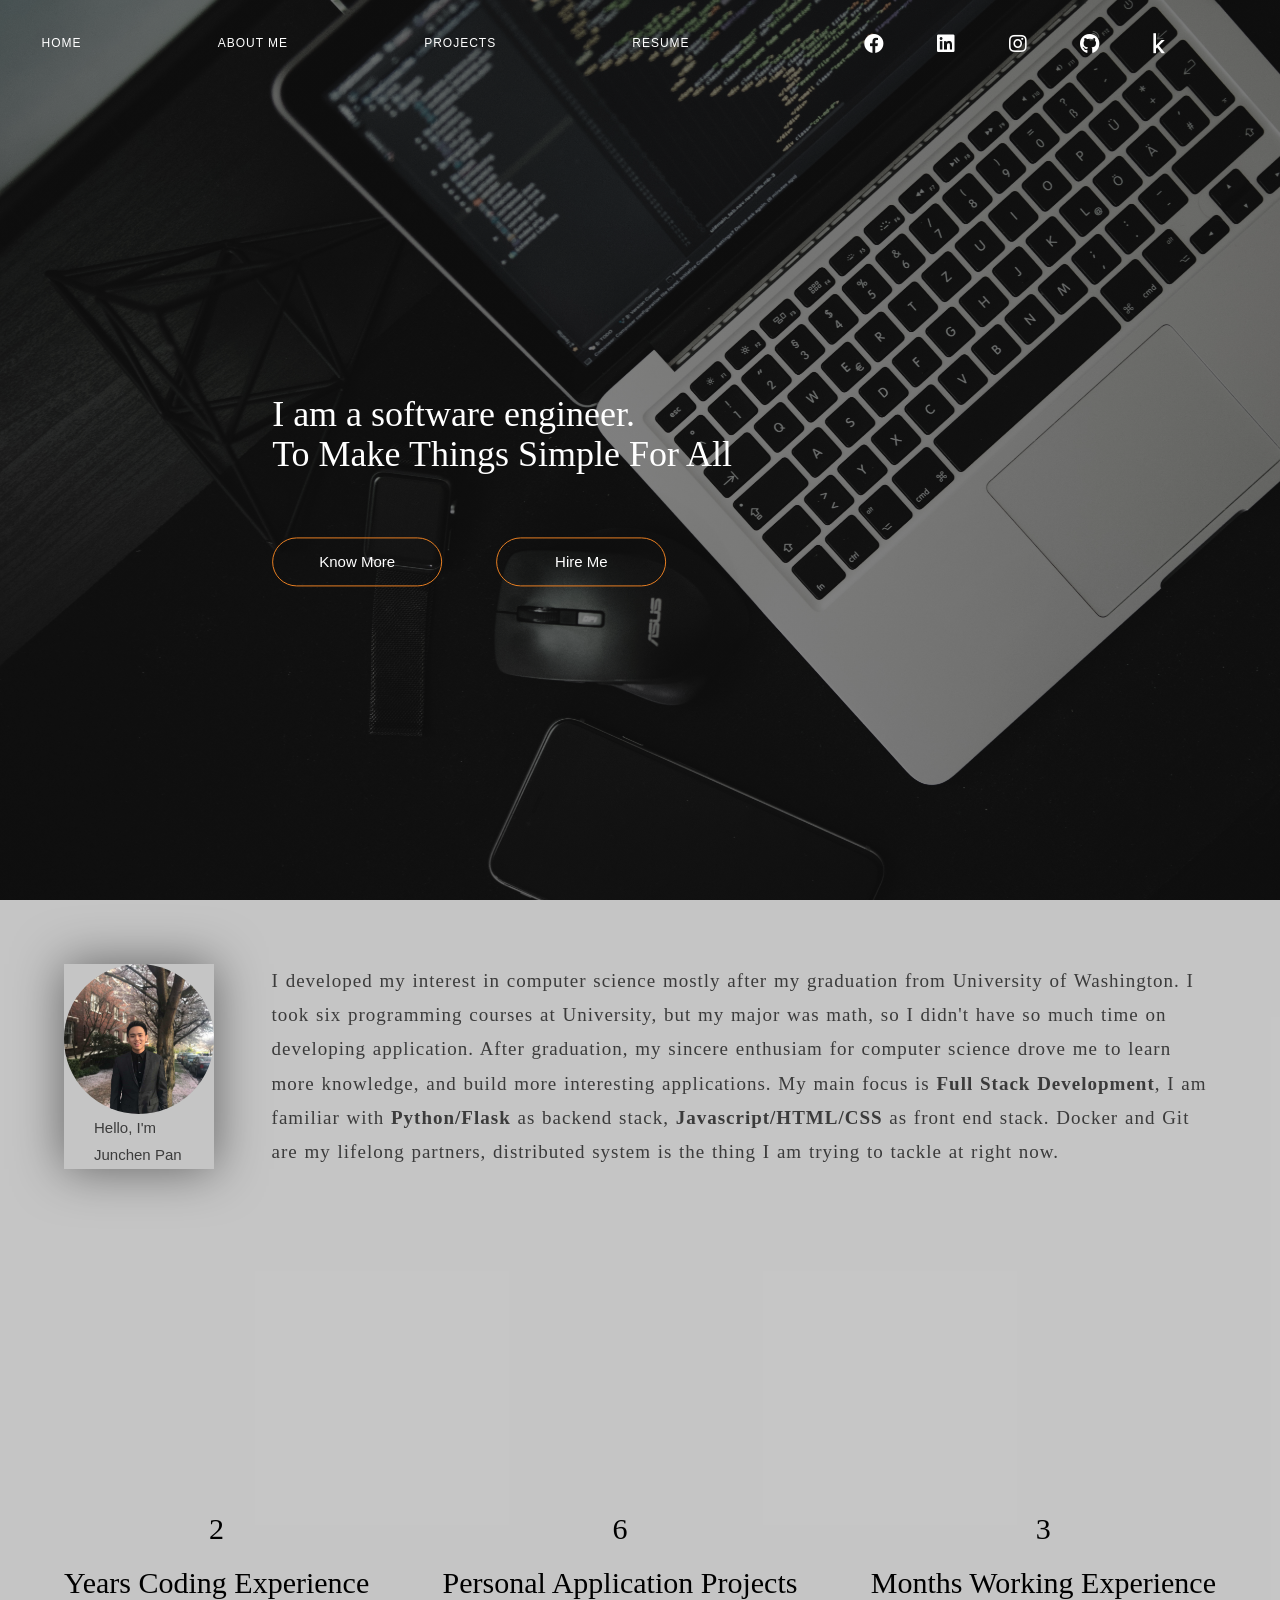
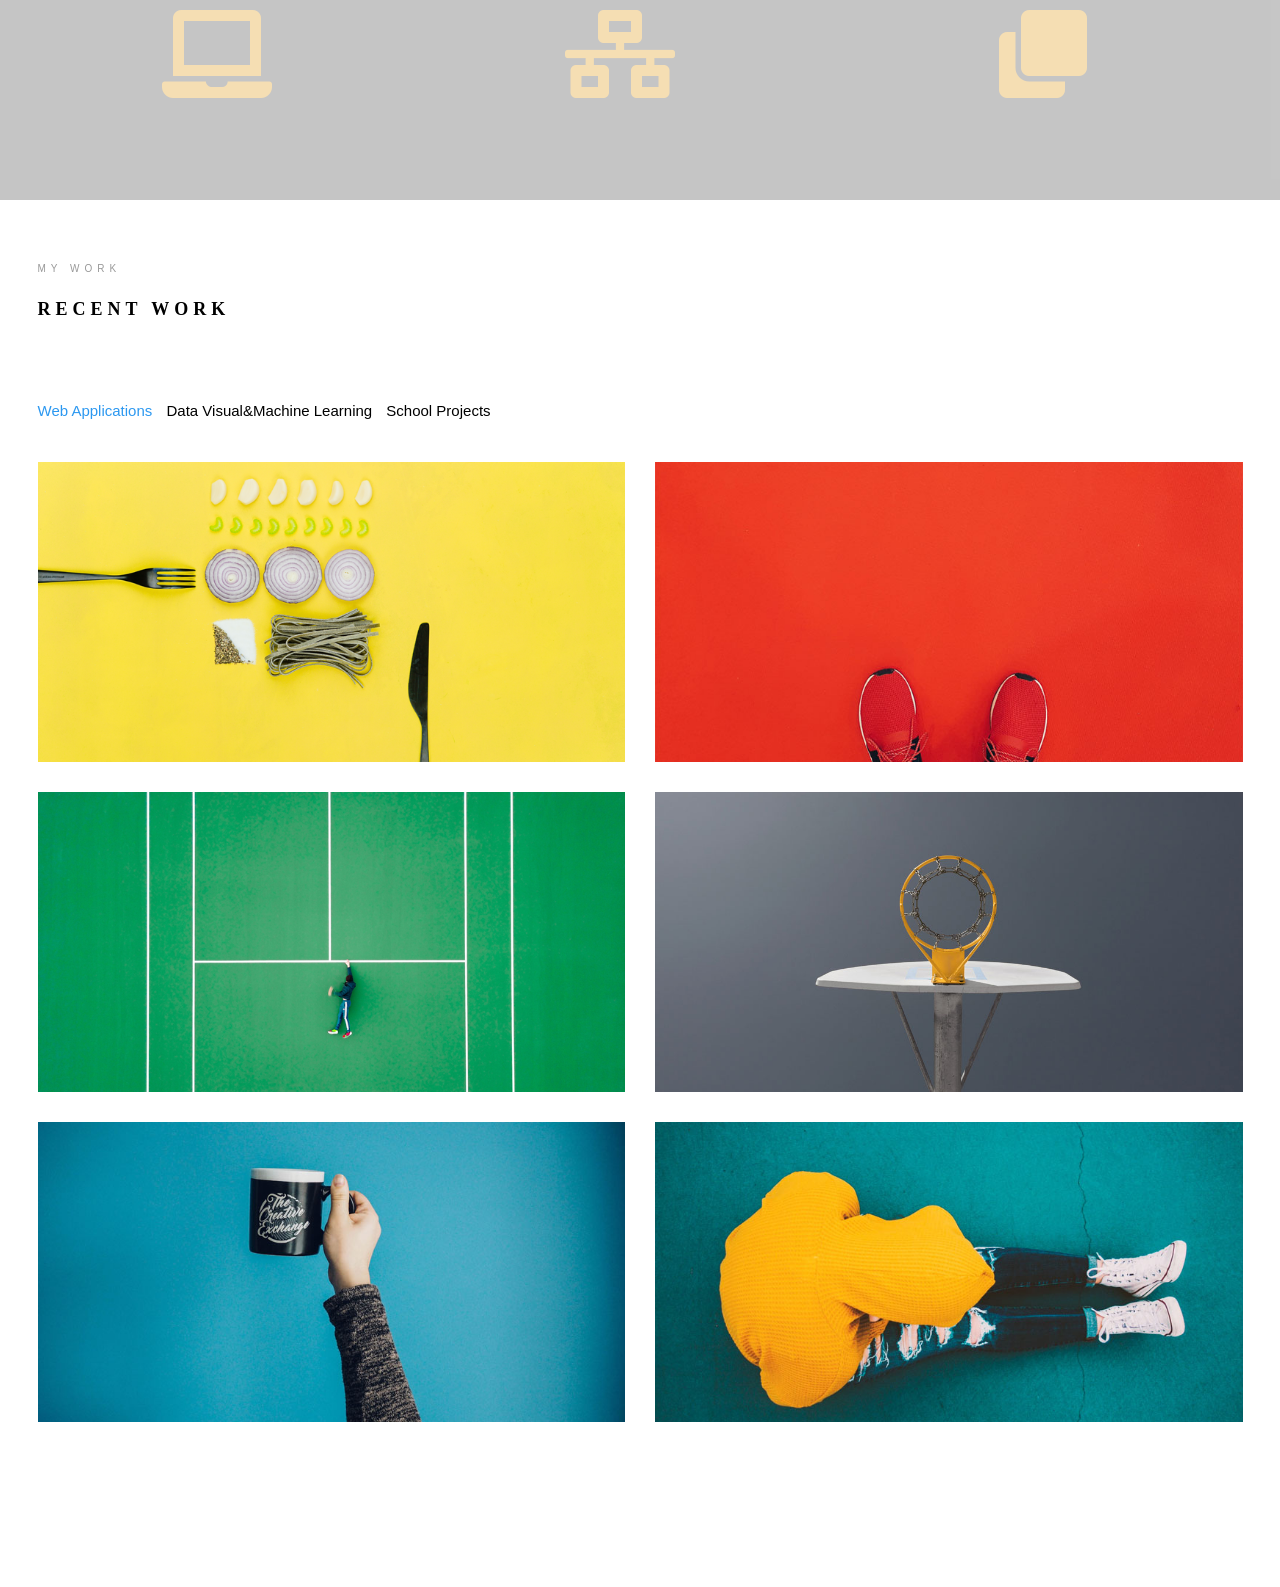
<file: index.html>
<!DOCTYPE html>
<html lang="en">
  <head>
    <meta charset="UTF-8" />
    <meta name="viewport" content="width=device-width, initial-scale=1.0" />
    <meta http-equiv="X-UA-Compatible" content="ie=edge" />
    <title>Junchen'S Porfolio</title>
    <link rel="stylesheet" href="./css/bootstrap.css" />
    <link rel="stylesheet" href="./css/style_vendor.css" />
    <link rel="stylesheet" href="./css/Grid.css" />
    <link rel="stylesheet" href="./css/style.css" />
  </head>
  <body>
    <header>
      <div class="navigation-bar">
        <div class="dropdown">
            <button onclick="myFunction()" class="dropbtn">Dropdown</button>
            <div id="myDropdown" class="dropdown-content">
                <a href="#">Home</a>
                <a href="#">About Me</a>
                <a href="#">Projects</a>
                <a href="#">Resume</a>
            </div>
        </div>
        <div class="page-btn">
          <a class="btn btn-home" href="#">Home</a>
          <a class="btn btn-me" href="#about-me">About Me</a>
          <a class="btn btn-project" href="#projects">Projects</a>
          <a class="btn btn-resume" href="./download/JunchenPan_ExtraHop_Resume.pdf" target="_blank">Resume</a>
        </div>
        <ul class="social">
          <li>
            <a href="#" class="card-icon-link">
              <i class="fab fa-facebook"></i>
            </a>
          </li>
          <li>
            <a href="https://www.linkedin.com/in/jcp18" class="card-icon-link" target="_blank">
              <i class="fab fa-linkedin"></i>
            </a>
          </li>
          <li>
            <a href="#" class="card-icon-link">
              <i class="fab fa-instagram"></i>
            </a>
          </li>
          <li>
            <a href="https://github.com/HuskyDanny" class="card-icon-link" target="_blank">
              <i class="fab fa-github"></i>
            </a>
          </li>
          <li>
            <a href="https://www.kaggle.com/junchp" class="card-icon-link" target="_blank">
              <i class="fab fa-kaggle"></i>
            </a>
          </li>
        </ul>
      </div>
      <div class="text-box">
        <h1>I am a software engineer. <br />To Make Things Simple For All</h1>
        <div class="more">
          <a class="hbtn know-more" href="#about-me">Know More</a>
          <a class="hbtn hire-me" href="#">Hire Me</a>
        </div>
      </div>
    </header>

    <section class="about-me" id="about-me">
      <div class="intro">
        <div class="intro-left">
          <img src="./css/images/Webp.net-compress-image.jpg" />
          <span> Hello, I'm </span>
          <span> Junchen Pan</span>
        </div>
        <p>
          I developed my interest in computer science mostly after my graduation
          from University of Washington. I took six programming courses at
          University, but my major was math, so I didn't have so much time on
          developing application. After graduation, my sincere enthusiam for
          computer science drove me to learn more knowledge, and build more
          interesting applications. My main focus is
          <strong>Full Stack Development</strong>, I am familiar with
          <strong>Python/Flask</strong> as backend stack,
          <strong>Javascript/HTML/CSS</strong> as front end stack. Docker and
          Git are my lifelong partners, distributed system is the thing I am
          trying to tackle at right now.
        </p>
      </div>
      <div class="tag">
        <div class="parts part1">
          <span>
            <span id="coding"> 0</span> <br />
            Years Coding Experience
        </span>
          <br />
          <i class="fa fa-laptop"></i>
        </div>
        <div class="parts part2">
          <span>
            <span id="analyst">0</span> <br />
            Personal Application Projects
          </span>
          <br />
          <i class="fa fa-network-wired"></i>
        </div>
        <div class="parts part3">
          <span>
            <span id="web">0</span> <br />
            Months Working Experience
          </span>
          <br />
          <i class="fa fa-clone"></i>
        </div>
      </div>
    </section>

    <section class="colorlib-work" data-section="work" id="projects">
      <div class="colorlib-narrow-content">
        <div class="row">
          <div
            class="col-md-6 col-md-offset-3 col-md-pull-3 animate-box"
            data-animate-effect="fadeInLeft"
          >
            <span class="heading-meta">My Work</span>
            <h2 class="colorlib-heading animate-box">Recent Work</h2>
          </div>
        </div>
        <div
          class="row row-bottom-padded-sm animate-box"
          data-animate-effect="fadeInLeft"
        >
          <div class="col-md-12">
            <p class="work-menu">
              <span><a href="#" class="active">Web Applications</a></span>
              <span><a href="#">Data Visual&Machine Learning</a></span>
              <span><a href="#">School Projects</a></span>
            </p>
          </div>
        </div>
        <div class="row">
          <div class="col-md-6 animate-box" data-animate-effect="fadeInLeft">
            <div
              class="project"
              style="background-image: url(./css/images/img-1.jpg);"
            >
              <div class="desc">
                <div class="con">
                  <h3><a href="work.html">Work 01</a></h3>
                  <span>Confusion Detector</span> 
                  <span>#Machine Learning #Web development #Full Stack</span>
                  <p class="icon">
                    <span
                      ><a href="#"><i class="icon-share3"></i></a
                    ></span>
                  </p>
                  <h3 class="work-btn1-header"><a class="work-btn1" href="https://github.com/HuskyDanny/Real-Time-Perplexity-Level-Monitoring">See More</a></h3>
                </div>
              </div>
            </div>
          </div>
          <div class="col-md-6 animate-box" data-animate-effect="fadeInRight">
            <div
              class="project"
              style="background-image: url(./css/images/img-2.jpg);"
            >
              <div class="desc">
                <div class="con">
                  <h3><a href="work.html">Work 02</a></h3>
                  <span>Animation</span>
                  <p class="icon">
                    <span
                      ><a href="#"><i class="icon-share3"></i></a
                    ></span>
                  </p>
                  <h3 class="work-btn1-header"><a class="work-btn1" href="https://github.com/HuskyDanny/Real-Time-Perplexity-Level-Monitoring">See More</a></h3>
                </div>
              </div>
            </div>
          </div>
          <div class="col-md-6 animate-box" data-animate-effect="fadeInTop">
            <div
              class="project"
              style="background-image: url(./css/images/img-3.jpg);"
            >
              <div class="desc">
                <div class="con">
                  <h3><a href="work.html">Work 03</a></h3>
                  <span>Illustration</span>
                  <p class="icon">
                    <span
                      ><a href="#"><i class="icon-share3"></i></a
                    ></span>
                  </p>
                  <h3 class="work-btn1-header"><a class="work-btn1" href="https://github.com/HuskyDanny/Real-Time-Perplexity-Level-Monitoring">See More</a></h3>
                </div>
              </div>
            </div>
          </div>
          <div class="col-md-6 animate-box" data-animate-effect="fadeInBottom">
            <div
              class="project"
              style="background-image: url(./css/images/img-4.jpg);"
            >
              <div class="desc">
                <div class="con">
                  <h3><a href="work.html">Work 04</a></h3>
                  <span>Application</span>
                  <p class="icon">
                    <span
                      ><a href="#"><i class="icon-share3"></i></a
                    ></span>
                  </p>
                  <h3 class="work-btn1-header"><a class="work-btn1" href="https://github.com/HuskyDanny/Real-Time-Perplexity-Level-Monitoring">See More</a></h3>
                </div>
              </div>
            </div>
          </div>
          <div class="col-md-6 animate-box" data-animate-effect="fadeInLeft">
            <div
              class="project"
              style="background-image: url(./css/images/img-5.jpg);"
            >
              <div class="desc">
                <div class="con">
                  <h3><a href="work.html">Work 05</a></h3>
                  <span>Graphic, Logo</span>
                  <p class="icon">
                    <span
                      ><a href="#"><i class="icon-share3"></i></a
                    ></span>
                  </p>
                  <h3 class="work-btn1-header"><a class="work-btn1" href="https://github.com/HuskyDanny/Real-Time-Perplexity-Level-Monitoring">See More</a></h3>
                </div>
              </div>
            </div>
          </div>
          <div class="col-md-6 animate-box" data-animate-effect="fadeInRight">
            <div
              class="project"
              style="background-image: url(./css/images/img-6.jpg);"
            >
              <div class="desc">
                <div class="con">
                  <h3><a href="work.html">Work 06</a></h3>
                  <span>Web Design</span>
                  <p class="icon">
                    <span
                      ><a href="#"><i class="icon-share3"></i></a
                    ></span>
                  </p>
                  <h3 class="work-btn1-header"><a class="work-btn1" href="https://github.com/HuskyDanny/Real-Time-Perplexity-Level-Monitoring">See More</a></h3>
                </div>
              </div>
            </div>
          </div>
        </div>
    </section>
    <script src="http://code.jquery.com/jquery-1.7.0.min.js"></script>
    <script src="./javascript//jquery.color.min.js"></script>
    <script src="./javascript/jquery.animateNumber.min.js"></script>
    <link
    rel="stylesheet"
    href="https://use.fontawesome.com/releases/v5.8.1/css/all.css"
    integrity="sha384-50oBUHEmvpQ+1lW4y57PTFmhCaXp0ML5d60M1M7uH2+nqUivzIebhndOJK28anvf"
    crossorigin="anonymous"
    />
    <link
        href="https://fonts.googleapis.com/css?family=Cormorant+Garamond|Josefin+Slab"
        rel="stylesheet"
    />
    <script src="./javascript/script.js"></script>
  </body>
</html>
</file>
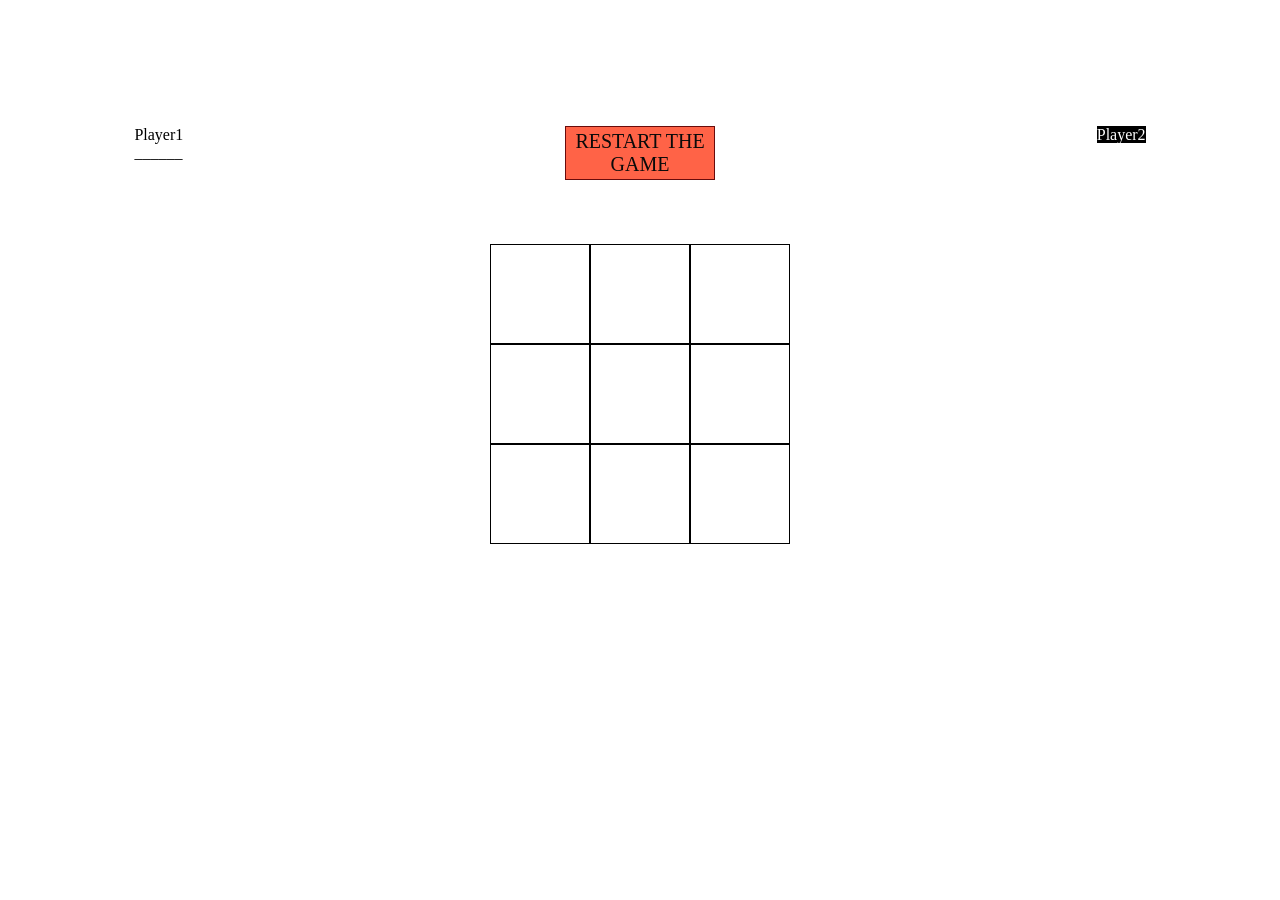
<file: tic-tac-toe/index.html>
<!DOCTYPE html>
<html lang="en">
<head>
    <meta charset="UTF-8">
    <meta name="viewport" content="width=device-width, initial-scale=1.0">
    <meta http-equiv="X-UA-Compatible" content="ie=edge">
    <link rel="stylesheet" href="./style.css">
    <title>Document</title>
</head>
<body>
    <section class="players">
        <div>
            <span class="play p0">Player1</span> 
            <br>
            <span class="active p0bar">______</span>
            <br>
            <span class="winner w0">Winner</span>
        </div>
            <button class="btn-restart">Restart the Game</button>
        <div>
            <span class="play p1">Player2</span> 
            <br>
            <span class="active p1bar">______</span>
            <br>
            <span class="winner w1">Winner</span>
        </div>
    </section>
    <section class="board">
        <div class="row1">
            <div class="box" id="grid-00">

            </div>
            <div class="box" id="grid-01">
                
            </div>
            <div class="box" id="grid-02">
                
            </div>
        </div>
        <div class="row2">
            <div class="box" id="grid-10">

            </div>
            <div class="box" id="grid-11">
                
            </div>
            <div class="box" id="grid-12">
                
            </div>
        </div>
        <div class="row3">
            <div class="box" id="grid-20">

            </div>
            <div class="box" id="grid-21">
                
            </div>
            <div class="box" id="grid-22">
                
            </div>
        </div>
    </section>
    <script src="./script.js"></script>
</body>
</html>
</file>
<file: css/style_vendor.css>
@font-face {
  /* font-family: 'icomoon';
  src: url("../fonts/icomoon/icomoon.eot?srf3rx");
  src: url("../fonts/icomoon/icomoon.eot?srf3rx#iefix") format("embedded-opentype"), url("../fonts/icomoon/icomoon.ttf?srf3rx") format("truetype"), url("../fonts/icomoon/icomoon.woff?srf3rx") format("woff"), url("../fonts/icomoon/icomoon.svg?srf3rx#icomoon") format("svg"); */
  font-weight: normal;
  font-style: normal;
}

/* =======================================================
*
* 	Template Style 
*	Edit this section
*
* ======================================================= */
body {
  font-family: "Quicksand", Arial, sans-serif;
  font-weight: 400;
  font-size: 15px;
  line-height: 1.8;
  color: rgba(0, 0, 0, 0.7);
}
@media screen and (max-width: 992px) {
  body {
    font-size: 16px;
  }
}

a {
  color: #2c98f0;
  -webkit-transition: 0.5s;
  -o-transition: 0.5s;
  transition: 0.5s;
}
a:hover,
a:active,
a:focus {
  color: #2c98f0;
  outline: none;
  text-decoration: none !important;
}

p {
  margin-bottom: 1.5em;
}

h1,
h2,
h3,
h4,
h5,
h6 {
  color: #000;
  font-family: "Playfair Display", Georgia, serif;
  font-weight: 400;
  margin: 0 0 30px 0;
}

figure {
  margin-bottom: 2.5em;
  float: left;
  width: 100%;
}
figure figcaption {
  font-size: 16px;
  width: 80%;
  margin: 20px auto 0px auto;
  color: #b3b3b3;
  font-style: italic;
  font-family: "Quicksand", Arial, sans-serif;
}
@media screen and (max-width: 480px) {
  figure figcaption {
    width: 100%;
  }
}

::-webkit-selection {
  color: #fff;
  background: #2c98f0;
}

::-moz-selection {
  color: #fff;
  background: #2c98f0;
}

::selection {
  color: #fff;
  background: #2c98f0;
}

#colorlib-page {
  width: 100%;
  overflow: hidden;
  position: relative;
}

#colorlib-aside {
  padding-top: 3em;
  padding-bottom: 40px;
  float: left;
  width: 300px;
  position: fixed;
  overflow-y: scroll;
  z-index: 1001;
  background: #f2f3f7;
  -webkit-transition: 0.5s;
  -o-transition: 0.5s;
  transition: 0.5s;
}
@media screen and (max-width: 768px) {
  #colorlib-aside {
    width: 300px;
    -moz-transform: translateX(-300px);
    -webkit-transform: translateX(-300px);
    -ms-transform: translateX(-300px);
    -o-transform: translateX(-300px);
    transform: translateX(-300px);
    padding-top: 4em;
  }
}
#colorlib-aside .author-img {
  width: 150px;
  height: 150px;
  margin: 0 auto;
  margin-bottom: 30px;
  -webkit-border-radius: 50%;
  -moz-border-radius: 50%;
  -ms-border-radius: 50%;
  border-radius: 50%;
}
#colorlib-aside .position {
  display: block;
  margin-bottom: 2em;
  font-size: 12px;
  text-transform: uppercase;
}
#colorlib-aside #colorlib-logo {
  text-align: right;
  font-weight: 700;
  font-size: 22px;
  margin-bottom: 0.5em;
  display: block;
  width: 100%;
}
#colorlib-aside #colorlib-logo a {
  display: block;
  text-align: center;
  color: #000;
  padding-right: 0.3em;
}
#colorlib-aside #colorlib-main-menu {
  display: block;
  width: 100%;
}
#colorlib-aside #colorlib-main-menu .collapse {
  display: block !important;
}
#colorlib-aside #colorlib-main-menu ul {
  text-align: center;
  margin: 0;
  padding: 0;
}
@media screen and (max-width: 768px) {
  #colorlib-aside #colorlib-main-menu ul {
    margin: 0 0 2em 0;
  }
}
#colorlib-aside #colorlib-main-menu ul li {
  margin: 0 0 10px 0;
  padding: 0;
  list-style: none;
  font-size: 12px;
  font-weight: 500;
  text-transform: uppercase;
  letter-spacing: 1px;
}
#colorlib-aside #colorlib-main-menu ul li a {
  color: rgba(0, 0, 0, 0.7);
  text-decoration: none;
  position: relative;
  padding: 10px 0;
  font-family: "Quicksand", Arial, sans-serif;
  -webkit-transition: 0.3s;
  -o-transition: 0.3s;
  transition: 0.3s;
}
#colorlib-aside #colorlib-main-menu ul li a:after {
  content: "";
  position: absolute;
  height: 1px;
  bottom: 7px;
  left: 0;
  right: 0;
  background-color: #2c98f0;
  visibility: hidden;
  -webkit-transform: scaleX(0);
  -moz-transform: scaleX(0);
  -ms-transform: scaleX(0);
  -o-transform: scaleX(0);
  transform: scaleX(0);
  -webkit-transition: all 0.3s cubic-bezier(0.175, 0.885, 0.32, 1.275);
  -moz-transition: all 0.3s cubic-bezier(0.175, 0.885, 0.32, 1.275);
  -ms-transition: all 0.3s cubic-bezier(0.175, 0.885, 0.32, 1.275);
  -o-transition: all 0.3s cubic-bezier(0.175, 0.885, 0.32, 1.275);
  transition: all 0.3s cubic-bezier(0.175, 0.885, 0.32, 1.275);
}
#colorlib-aside #colorlib-main-menu ul li a:hover {
  text-decoration: none;
  color: black;
}
#colorlib-aside #colorlib-main-menu ul li a:hover:after {
  visibility: visible;
  -webkit-transform: scaleX(1);
  -moz-transform: scaleX(1);
  -ms-transform: scaleX(1);
  -o-transform: scaleX(1);
  transform: scaleX(1);
}
#colorlib-aside #colorlib-main-menu ul li.active a {
  color: #2c98f0;
}
#colorlib-aside #colorlib-main-menu ul li.active a:after {
  visibility: visible;
  -webkit-transform: scaleX(1);
  -moz-transform: scaleX(1);
  -ms-transform: scaleX(1);
  -o-transform: scaleX(1);
  transform: scaleX(1);
}
#colorlib-aside .colorlib-footer {
  font-size: 15px;
  text-align: center;
  font-weight: 400;
  color: rgba(0, 0, 0, 0.5);
  padding: 0 20px;
  width: 100%;
}
@media screen and (max-width: 768px) {
  #colorlib-aside .colorlib-footer {
    position: relative;
    bottom: 0;
  }
}
#colorlib-aside .colorlib-footer span {
  display: block;
}
#colorlib-aside .colorlib-footer ul {
  padding: 0;
  margin: 0;
}
#colorlib-aside .colorlib-footer ul li {
  padding: 0;
  margin: 0;
  display: inline;
  list-style: none;
}
#colorlib-aside .colorlib-footer ul li a {
  color: rgba(255, 255, 255, 0.3);
  padding: 4px;
}
#colorlib-aside .colorlib-footer ul li a:hover,
#colorlib-aside .colorlib-footer ul li a:active,
#colorlib-aside .colorlib-footer ul li a:focus {
  text-decoration: none;
  outline: none;
  color: #2c98f0;
}

.container-wrap {
  max-width: 1170px;
  margin: 0 auto;
}

#colorlib-main {
  width: calc(100% - 300px);
  float: right;
  -webkit-transition: 0.5s;
  -o-transition: 0.5s;
  transition: 0.5s;
}
@media screen and (max-width: 768px) {
  #colorlib-main {
    width: 100%;
    padding: 0 1em;
  }
}

#colorlib-hero {
  min-height: 500px;
  background: #fff url(../images/loader.gif) no-repeat center center;
  width: 100%;
  float: left;
  margin-bottom: 10em;
  clear: both;
}
#colorlib-hero .flexslider {
  border: none;
  z-index: 1;
  margin-bottom: 0;
}
#colorlib-hero .flexslider .slides {
  position: relative;
  overflow: visible;
}
#colorlib-hero .flexslider .slides li {
  background-repeat: no-repeat;
  background-size: cover;
  background-position: bottom center;
  min-height: 400px;
  position: relative;
}
#colorlib-hero .flexslider .flex-control-nav {
  bottom: 20px;
  z-index: 1000;
  left: 20px;
  float: left;
  width: auto;
}
@media screen and (max-width: 768px) {
  #colorlib-hero .flexslider .flex-control-nav {
    right: 20px;
    top: 100px;
  }
}
#colorlib-hero .flexslider .flex-control-nav li {
  display: block;
  margin-bottom: 10px;
}
#colorlib-hero .flexslider .flex-control-nav li a {
  background: rgba(0, 0, 0, 0.5);
  -webkit-box-shadow: none;
  box-shadow: none;
  width: 12px;
  height: 12px;
  cursor: pointer;
}
#colorlib-hero .flexslider .flex-control-nav li a.flex-active {
  cursor: pointer;
  background: transparent;
  border: 2px solid #2c98f0;
}
#colorlib-hero .flexslider .flex-direction-nav {
  display: none;
}
#colorlib-hero .flexslider .slider-text {
  display: table;
  opacity: 0;
  min-height: 500px;
  z-index: 9;
}
#colorlib-hero .flexslider .slider-text > .slider-text-inner {
  display: table-cell;
  vertical-align: middle;
  min-height: 700px;
  padding: 2.5em;
  position: relative;
}
@media screen and (max-width: 768px) {
  #colorlib-hero .flexslider .slider-text > .slider-text-inner {
    text-align: center;
  }
}
#colorlib-hero .flexslider .slider-text > .slider-text-inner h1,
#colorlib-hero .flexslider .slider-text > .slider-text-inner h2 {
  margin: 0;
  padding: 0;
  color: black;
  font-family: "Playfair Display", Georgia, serif;
}
#colorlib-hero .flexslider .slider-text > .slider-text-inner h1 {
  margin-bottom: 20px;
  font-size: 60px;
  line-height: 1.3;
  font-weight: 700;
}
@media screen and (max-width: 768px) {
  #colorlib-hero .flexslider .slider-text > .slider-text-inner h1 {
    font-size: 28px;
  }
}
#colorlib-hero .flexslider .slider-text > .slider-text-inner h2 {
  font-size: 18px;
  line-height: 1.5;
  margin-bottom: 30px;
  font-weight: 300;
  font-family: "Quicksand", Arial, sans-serif;
}
#colorlib-hero .flexslider .slider-text > .slider-text-inner h2 a {
  color: rgba(44, 152, 240, 0.8);
  border-bottom: 1px solid rgba(44, 152, 240, 0.7);
}
#colorlib-hero .flexslider .slider-text > .slider-text-inner .heading-section {
  font-size: 50px;
}
@media screen and (max-width: 768px) {
  #colorlib-hero
    .flexslider
    .slider-text
    > .slider-text-inner
    .heading-section {
    font-size: 30px;
  }
}
#colorlib-hero .flexslider .slider-text > .slider-text-inner s .colorlib-lead {
  font-size: 20px;
  color: #fff;
}
#colorlib-hero .flexslider .slider-text > .slider-text-inner p {
  margin-bottom: 0;
}
#colorlib-hero .flexslider .slider-text > .slider-text-inner .btn {
  font-size: 12px;
  text-transform: uppercase;
  letter-spacing: 2px;
  color: #000;
  padding: 10px 15px !important;
  border: none;
  font-weight: 400;
}
#colorlib-hero .flexslider .slider-text > .slider-text-inner .btn.btn-learn {
  color: #000;
  border: 1px solid #000;
  background: transparent !important;
}
#colorlib-hero
  .flexslider
  .slider-text
  > .slider-text-inner
  .btn.btn-learn:hover {
  background: transparent !important;
  border: 1px solid #000 !important;
}
@media screen and (max-width: 768px) {
  #colorlib-hero .flexslider .slider-text > .slider-text-inner .btn {
    width: 100%;
  }
}

body.offcanvas {
  overflow-x: hidden;
}
body.offcanvas #colorlib-aside {
  -moz-transform: translateX(0);
  -webkit-transform: translateX(0);
  -ms-transform: translateX(0);
  -o-transform: translateX(0);
  transform: translateX(0);
  width: 300px;
  background: #f2f3f7;
  z-index: 999;
  position: fixed;
}
body.offcanvas #colorlib-main,
body.offcanvas .colorlib-nav-toggle {
  top: 0;
  -moz-transform: translateX(300px);
  -webkit-transform: translateX(300px);
  -ms-transform: translateX(300px);
  -o-transform: translateX(300px);
  transform: translateX(300px);
}

.colorlib-narrow-content {
  padding: 0 2.5em;
}
@media screen and (max-width: 768px) {
  .colorlib-narrow-content {
    padding: 0;
  }
}

.no-gutters {
  margin: 0;
  padding: 0;
}

.colorlib-experience,
.colorlib-skills,
.colorlib-education,
.colorlib-blog,
.colorlib-work,
.colorlib-about,
.colorlib-services,
.colorlib-contact {
  padding-top: 4em;
  padding-bottom: 9em;
  clear: both;
  width: 100%;
  display: block;
}
@media screen and (max-width: 768px) {
  .colorlib-experience,
  .colorlib-skills,
  .colorlib-education,
  .colorlib-blog,
  .colorlib-work,
  .colorlib-about,
  .colorlib-services,
  .colorlib-contact {
    padding-top: 5em;
    padding-bottom: 8em;
  }
}

.author-img {
  background-size: cover;
  background-position: center center;
  background-repeat: no-repeat;
  position: relative;
}

.colorlib-heading {
  font-size: 18px;
  margin-bottom: 4em;
  font-weight: 700;
  text-transform: uppercase;
  letter-spacing: 5px;
  line-height: 1.8;
  position: relative;
}
.colorlib-heading span {
  display: block;
}
@media screen and (max-width: 768px) {
  .colorlib-heading {
    margin-bottom: 3em;
  }
}

.heading-meta {
  margin-bottom: 15px;
  display: block;
  font-size: 10px;
  text-transform: uppercase;
  color: #999999;
  font-weight: 500;
  letter-spacing: 5px;
}

.about-img {
  width: 100%;
  height: 600px;
  margin-bottom: 30px;
}

.about-desc h3 {
  font-size: 18px;
  text-transform: uppercase;
  letter-spacing: 5px;
  font-weight: 500;
}

.hire {
  padding: 2em;
  background: #f9bf3f;
}
.hire h2 {
  line-height: 1.5;
}
.hire .btn-hire {
  color: #000;
  text-transform: uppercase;
  letter-spacing: 1px;
  border: 1px solid #000;
  padding: 2px 10px;
}

.fancy-collapse-panel .panel-default > .panel-heading {
  padding: 0;
}

.panel-heading a {
  padding: 20px 25px;
  display: block;
  width: 100%;
  font-weight: 500;
  font-size: 14px;
  letter-spacing: 1px;
  text-transform: uppercase;
  font-family: "Quicksand", Arial, sans-serif;
  background-color: #2c98f0;
  color: #fff;
  position: relative;
  -webkit-box-shadow: none !important;
  -moz-box-shadow: none !important;
  -ms-box-shadow: none !important;
  -o-box-shadow: none !important;
  box-shadow: none !important;
}

.panel {
  -webkit-box-shadow: none !important;
  -moz-box-shadow: none !important;
  -ms-box-shadow: none !important;
  -o-box-shadow: none !important;
  box-shadow: none !important;
  border: none;
}

.panel-heading a:after {
  font-family: "icomoon";
  content: "\e115";
  position: absolute;
  right: 20px;
  font-size: 14px;
  font-weight: 400;
  top: 50%;
  line-height: 1;
  margin-top: -7px;
}

.panel-heading a.collapsed:after {
  content: "\e114";
}

.panel-heading a.collapsed {
  background: #f2f3f7;
  border: 1px solid #e6e6e6 !important;
  color: #333333;
}

.panel-body {
  padding: 1.5em;
  margin-top: 5px;
  border: 1px solid #e6e6e6 !important;
}

.timeline-centered {
  position: relative;
  margin-bottom: 30px;
}

.timeline-centered:before,
.timeline-centered:after {
  content: " ";
  display: table;
}

.timeline-centered:after {
  clear: both;
}

.timeline-centered:before,
.timeline-centered:after {
  content: " ";
  display: table;
}

.timeline-centered:after {
  clear: both;
}

.timeline-centered:before {
  content: "";
  position: absolute;
  display: block;
  width: 4px;
  background: #f2f3f7;
  top: 20px;
  bottom: 20px;
  margin-left: 29px;
}

.timeline-centered .timeline-entry {
  position: relative;
  margin-top: 5px;
  margin-left: 30px;
  margin-bottom: 10px;
  clear: both;
}

.timeline-centered .timeline-entry .timeline-entry-inner {
  position: relative;
  margin-left: -20px;
}

.timeline-centered .timeline-entry .timeline-entry-inner .timeline-icon {
  display: block;
  width: 40px;
  height: 40px;
  background: #2c98f0;
  -webkit-border-radius: 50%;
  -moz-border-radius: 50%;
  -ms-border-radius: 50%;
  border-radius: 50%;
  text-align: center;
  -moz-box-shadow: 0 0 0 5px #f2f3f7;
  -webkit-box-shadow: 0 0 0 5px #f2f3f7;
  box-shadow: 0 0 0 5px #f2f3f7;
  line-height: 40px;
  float: left;
}
.timeline-centered .timeline-entry .timeline-entry-inner .timeline-icon i {
  color: #fff;
}
.timeline-centered
  .timeline-entry
  .timeline-entry-inner
  .timeline-icon.color-2 {
  background: #ec5453;
}
.timeline-centered
  .timeline-entry
  .timeline-entry-inner
  .timeline-icon.color-3 {
  background: #f9bf3f;
}
.timeline-centered
  .timeline-entry
  .timeline-entry-inner
  .timeline-icon.color-4 {
  background: #a84cb8;
}
.timeline-centered
  .timeline-entry
  .timeline-entry-inner
  .timeline-icon.color-5 {
  background: #2fa499;
}
.timeline-centered
  .timeline-entry
  .timeline-entry-inner
  .timeline-icon.color-none {
  background: #fff;
  width: 20px;
  height: 20px;
  margin-left: 10px;
}

.timeline-centered .timeline-entry .timeline-entry-inner .timeline-label {
  position: relative;
  background: #f2f3f7;
  padding: 1.5em;
  margin-left: 60px;
  -webkit-background-clip: padding-box;
  -moz-background-clip: padding;
  background-clip: padding-box;
}

.timeline-centered .timeline-entry .timeline-entry-inner .timeline-label:after {
  content: "";
  display: block;
  position: absolute;
  width: 0;
  height: 0;
  border-style: solid;
  border-width: 9px 9px 9px 0;
  border-color: transparent #f2f3f7 transparent transparent;
  left: 0;
  top: 10px;
  margin-left: -9px;
}

.timeline-centered .timeline-entry .timeline-entry-inner .timeline-label p + p {
  margin-top: 15px;
}

.timeline-centered .timeline-entry .timeline-entry-inner .timeline-label h2 {
  font-size: 20px;
  font-family: "Quicksand", Arial, sans-serif;
  font-weight: 500;
}

.timeline-centered .timeline-entry .timeline-entry-inner .timeline-label h2 a {
  color: #000;
}

.timeline-centered
  .timeline-entry
  .timeline-entry-inner
  .timeline-label
  h2
  span {
  -webkit-opacity: 0.4;
  -moz-opacity: 0.4;
  opacity: 0.4;
  -ms-filter: alpha(opacity=40);
  filter: alpha(opacity=40);
  font-size: 16px;
}

.services {
  margin-bottom: 30px;
  padding: 1.5em;
  -webkit-box-shadow: 0px 0px 56px -8px rgba(0, 0, 0, 0.17);
  -moz-box-shadow: 0px 0px 56px -8px rgba(0, 0, 0, 0.17);
  -ms-box-shadow: 0px 0px 56px -8px rgba(0, 0, 0, 0.17);
  -o-box-shadow: 0px 0px 56px -8px rgba(0, 0, 0, 0.17);
  box-shadow: 0px 0px 56px -8px rgba(0, 0, 0, 0.17);
  border-bottom: 2px solid #2c98f0;
}
.services .icon2 {
  display: block;
  margin-bottom: 20px;
}
.services .icon2 i {
  font-size: 30px;
  color: #2c98f0;
}
.services h3 {
  font-family: "Quicksand", Arial, sans-serif;
  font-size: 16px;
  font-weight: 500;
}
.services.color-2 {
  border-bottom: 2px solid #ec5453;
}
.services.color-2 .icon2 i {
  color: #ec5453;
}
.services.color-3 {
  border-bottom: 2px solid #f9bf3f;
}
.services.color-3 .icon2 i {
  color: #f9bf3f;
}
.services.color-4 {
  border-bottom: 2px solid #a84cb8;
}
.services.color-4 .icon2 i {
  color: #a84cb8;
}
.services.color-5 {
  border-bottom: 2px solid #2fa499;
}
.services.color-6 {
  border-bottom: 2px solid #4054b2;
}

.services {
  margin-bottom: 80px;
  position: relative;
  z-index: 0;
}
@media screen and (max-width: 768px) {
  .services {
    margin-bottom: 4em;
  }
}
.services .icon {
  position: absolute;
  top: -20px;
  left: 0;
  right: 0;
  width: 100px;
  height: 50px;
  display: table;
  margin: 0 auto;
  background: #2c98f0;
}
.services .icon:before,
.services .icon:after {
  position: absolute;
  left: 0;
  right: 0;
  content: "";
}
.services .icon:before {
  top: -30px;
  width: 0;
  height: 0;
  border-style: solid;
  border-width: 0 50px 30px 50px;
  border-color: transparent transparent #2c98f0 transparent;
}
.services .icon:after {
  bottom: -30px;
  width: 0;
  height: 0;
  border-style: solid;
  border-width: 30px 50px 0 50px;
  border-color: #2c98f0 transparent transparent transparent;
}
.services .icon i {
  font-size: 30px;
  color: #fff;
  z-index: 1;
  display: table-cell;
  vertical-align: middle;
}
.services .desc {
  margin-top: 60px;
}
.services .desc h3 {
  font-size: 16px;
  font-weight: 700;
  text-transform: uppercase;
}
.services.color-2 .icon {
  background: #ec5453;
}
.services.color-2 .icon:before {
  border-color: transparent transparent #ec5453 transparent;
}
.services.color-2 .icon:after {
  border-color: #ec5453 transparent transparent transparent;
}
.services.color-3 .icon {
  background: #f9bf3f;
}
.services.color-3 .icon:before {
  border-color: transparent transparent #f9bf3f transparent;
}
.services.color-3 .icon:after {
  border-color: #f9bf3f transparent transparent transparent;
}
.services.color-4 .icon {
  background: #a84cb8;
}
.services.color-4 .icon:before {
  border-color: transparent transparent #a84cb8 transparent;
}
.services.color-4 .icon:after {
  border-color: #a84cb8 transparent transparent transparent;
}
.services.color-5 .icon {
  background: #2fa499;
}
.services.color-5 .icon:before {
  border-color: transparent transparent #2fa499 transparent;
}
.services.color-5 .icon:after {
  border-color: #2fa499 transparent transparent transparent;
}
.services.color-6 .icon {
  background: #4054b2;
}
.services.color-6 .icon:before {
  border-color: transparent transparent #4054b2 transparent;
}
.services.color-6 .icon:after {
  border-color: #4054b2 transparent transparent transparent;
}

.progress-wrap h3 {
  font-size: 16px;
  font-family: "Quicksand", Arial, sans-serif;
  margin-bottom: 10px;
}

.progress {
  height: 6px;
  -webkit-box-shadow: none;
  box-shadow: none;
  background: #f2f3f7;
  overflow: visible;
}

.progress-bar {
  background: #2c98f0;
  -webkit-box-shadow: none;
  box-shadow: none;
  font-size: 12px;
  line-height: 1.2;
  color: #000;
  font-weight: 600;
  text-align: right;
  position: relative;
  overflow: visible;
  -webkit-border-radius: 8px;
  -moz-border-radius: 8px;
  -ms-border-radius: 8px;
  border-radius: 8px;
}
.progress-bar:after {
  position: absolute;
  top: -2px;
  right: 0;
  width: 10px;
  height: 10px;
  content: "";
  background: #2c98f0;
  -webkit-border-radius: 50%;
  -moz-border-radius: 50%;
  -ms-border-radius: 50%;
  border-radius: 50%;
}
.progress-bar span {
  position: absolute;
  top: -22px;
  right: 0;
}
.progress-bar.color-1 {
  background: #2c98f0;
}
.progress-bar.color-1:after {
  background: #2c98f0;
}
.progress-bar.color-1 span {
  color: #2c98f0;
}
.progress-bar.color-2 {
  background: #ec5453;
}
.progress-bar.color-2:after {
  background: #ec5453;
}
.progress-bar.color-2 span {
  color: #ec5453;
}
.progress-bar.color-3 {
  background: #f9bf3f;
}
.progress-bar.color-3:after {
  background: #f9bf3f;
}
.progress-bar.color-3 span {
  color: #f9bf3f;
}
.progress-bar.color-4 {
  background: #a84cb8;
}
.progress-bar.color-4:after {
  background: #a84cb8;
}
.progress-bar.color-4 span {
  color: #a84cb8;
}
.progress-bar.color-5 {
  background: #2fa499;
}
.progress-bar.color-5:after {
  background: #2fa499;
}
.progress-bar.color-5 span {
  color: #2fa499;
}
.progress-bar.color-6 {
  background: #4054b2;
}
.progress-bar.color-6:after {
  background: #4054b2;
}
.progress-bar.color-6 span {
  color: #4054b2;
}

.colorlib-feature {
  text-align: left;
  width: 100%;
  float: left;
  margin-bottom: 40px;
  position: relative;
}
.colorlib-feature .colorlib-icon {
  position: absolute;
  top: 0;
  left: 0;
  width: 100px;
  height: 100px;
  display: table;
  text-align: center;
  background: #f2f3f7;
  -webkit-border-radius: 2px;
  -moz-border-radius: 2px;
  -ms-border-radius: 2px;
  border-radius: 2px;
}
.colorlib-feature .colorlib-icon i {
  display: table-cell;
  vertical-align: middle;
  color: #2c98f0;
  font-size: 60px;
  height: 100px;
}
@media screen and (max-width: 1200px) {
  .colorlib-feature .colorlib-icon i {
    font-size: 40px;
  }
}
.colorlib-feature .colorlib-text {
  padding-left: 120px;
  width: 100%;
}
.colorlib-feature .colorlib-text h2,
.colorlib-feature .colorlib-text h3 {
  margin: 0;
  padding: 0;
}
.colorlib-feature .colorlib-text h3 {
  font-weight: 500;
  margin-bottom: 20px;
  color: rgba(0, 0, 0, 0.7);
  font-size: 14px;
  letter-spacing: 3px;
  text-transform: uppercase;
}
.colorlib-feature.colorlib-feature-sm .colorlib-text {
  margin-top: 30px;
}
.colorlib-feature.colorlib-feature-sm .colorlib-icon i {
  color: #2c98f0;
  font-size: 40px;
}
@media screen and (max-width: 1200px) {
  .colorlib-feature.colorlib-feature-sm .colorlib-icon i {
    font-size: 28px;
  }
}

.blog-entry {
  width: 100%;
  float: left;
  background: #fff;
  margin-bottom: 3em;
}
@media screen and (max-width: 768px) {
  .blog-entry {
    margin-bottom: 3em;
  }
}
.blog-entry .blog-img {
  width: 100%;
  float: left;
  overflow: hidden;
  position: relative;
  z-index: 1;
  margin-bottom: 25px;
}
.blog-entry .blog-img img {
  position: relative;
  max-width: 100%;
  -webkit-transform: scale(1);
  -moz-transform: scale(1);
  -ms-transform: scale(1);
  -o-transform: scale(1);
  transform: scale(1);
  -webkit-transition: 0.3s;
  -o-transition: 0.3s;
  transition: 0.3s;
}
.blog-entry .desc h3 {
  font-size: 16px;
  margin-bottom: 25px;
  line-height: auto;
  font-weight: 500;
  text-transform: uppercase;
  letter-spacing: 1px;
  font-family: "Quicksand", Arial, sans-serif;
}
.blog-entry .desc h3 a {
  color: #000;
  text-decoration: none;
}
.blog-entry .desc span {
  display: block;
  margin-bottom: 20px;
  font-size: 12px;
  color: rgba(0, 0, 0, 0.4) !important;
  text-transform: uppercase;
  letter-spacing: 1px;
  font-weight: 400;
}
.blog-entry .desc span small i {
  color: #999999;
}
.blog-entry .desc .lead {
  font-size: 12px;
  text-transform: uppercase;
  letter-spacing: 2px;
  color: #000;
}
.blog-entry:hover .blog-img img {
  -webkit-transform: scale(1.1);
  -moz-transform: scale(1.1);
  -ms-transform: scale(1.1);
  -o-transform: scale(1.1);
  transform: scale(1.1);
}

.work-menu span {
  margin-left: 10px;
}
.work-menu span:first-child {
  margin-left: 0;
}
.work-menu span a {
  color: #000;
}
.work-menu span a.active {
  color: #2c98f0;
}

.project {
  background-size: cover;
  background-position: center center;
  background-repeat: no-repeat;
  position: relative;
  height: 300px;
  width: 100%;
  display: block;
  margin-bottom: 30px;
}
.project .desc {
  position: absolute;
  top: 0;
  bottom: 0;
  left: 0;
  right: 0;
  background: #2c98f0;
  opacity: 0;
  -webkit-transition: 0.3s;
  -o-transition: 0.3s;
  transition: 0.3s;
}
.project .desc .con {
  padding: 20px;
  display: block;
  position: relative;
  height: 300px;
}
.project .desc .con .icon {
  position: absolute;
  bottom: 20px;
  left: 20px;
  right: 20px;
}
.project .desc .con .icon span {
  display: inline;
  padding-right: 5px;
}
.project .desc .con .icon span a {
  color: #333333;
  padding: 5px;
  background: rgba(255, 255, 255, 0.5);
  -webkit-border-radius: 4px;
  -moz-border-radius: 4px;
  -ms-border-radius: 4px;
  border-radius: 4px;
}
.project .desc .con .icon i {
  font-size: 16px;
  color: #333333;
}
.project .desc h3 {
  font-family: "Quicksand", Arial, sans-serif;
  font-size: 16px;
  font-weight: 500;
  text-transform: uppercase;
  letter-spacing: 1px;
  -webkit-transition: -webkit-transform 0.3s, opacity 0.3s;
  -webkit-transition: opacity 0.3s, -webkit-transform 0.3s;
  transition: opacity 0.3s, -webkit-transform 0.3s;
  -o-transition: transform 0.3s, opacity 0.3s;
  transition: transform 0.3s, opacity 0.3s;
  transition: transform 0.3s, opacity 0.3s, -webkit-transform 0.3s;
  -webkit-transform: translate3d(0, -15px, 0);
  transform: translate3d(0, -15px, 0);
  margin-bottom: 15px;
}
.project .desc h3 a {
  color: #fff;
}
.project .desc span {
  display: block;
  color: rgba(255, 255, 255, 0.7);
  font-size: 13px;
  -webkit-transition: -webkit-transform 0.3s, opacity 0.3s;
  -webkit-transition: opacity 0.3s, -webkit-transform 0.3s;
  transition: opacity 0.3s, -webkit-transform 0.3s;
  -o-transition: transform 0.3s, opacity 0.3s;
  transition: transform 0.3s, opacity 0.3s;
  transition: transform 0.3s, opacity 0.3s, -webkit-transform 0.3s;
  -webkit-transform: translate3d(0, 15px, 0);
  transform: translate3d(0, 15px, 0);
}
.project .desc span a {
  color: #000;
}
@media screen and (max-width: 768px) {
  .project .desc {
    opacity: 1;
    background: rgba(0, 0, 0, 0.4);
  }
  .project .desc h3 {
    font-style: 28px;
    -webkit-transform: translate3d(0, 0, 0);
    transform: translate3d(0, 0, 0);
    color: #000;
  }
  .project .desc span {
    -webkit-transform: translate3d(0, 0, 0);
    transform: translate3d(0, 0, 0);
  }
}
.project:hover .desc {
  opacity: 1;
}
.project:hover .desc h3 {
  -webkit-transform: translate3d(0, 0, 0);
  transform: translate3d(0, 0, 0);
}
.project:hover .desc span {
  -webkit-transform: translate3d(0, 0, 0);
  transform: translate3d(0, 0, 0);
}

.btn-load-more {
  width: 100%;
}

#colorlib-counter {
  position: relative;
  clear: both;
  margin-bottom: 5em;
}

.colorlib-counters {
  padding: 3em 0;
  background-size: cover;
  background-attachment: fixed;
  background-position: center center;
}
.colorlib-counters .overlay {
  z-index: 0;
  position: absolute;
  bottom: 0;
  top: 0;
  left: 0;
  right: 0;
  background: rgba(0, 0, 0, 0.4);
}
.colorlib-counters .icon {
  width: 100px;
  height: 100px;
  display: table;
  margin: 0 auto;
  margin-bottom: 20px;
}
.colorlib-counters .icon i {
  display: table-cell;
  vertical-align: middle;
  width: 100px;
  height: 100px;
  font-size: 50px;
  color: #2c98f0;
  background: #fff;
  -webkit-border-radius: 50%;
  -moz-border-radius: 50%;
  -ms-border-radius: 50%;
  border-radius: 50%;
}
.colorlib-counters .counter-wrap {
  border: 1px solid red !important;
}
.colorlib-counters .colorlib-counter {
  font-size: 40px;
  display: block;
  color: white;
  font-family: "Quicksand", Arial, sans-serif;
  width: 100%;
  font-weight: 700;
  margin-bottom: 0.3em;
}
.colorlib-counters .colorlib-counter-label {
  color: rgba(255, 255, 255, 0.7);
  text-transform: uppercase;
  font-size: 14px;
  letter-spacing: 5px;
  margin-bottom: 2em;
  display: block;
}

.colorlib-social {
  padding: 0;
  margin: 0;
  text-align: center;
}
.colorlib-social li {
  padding: 0;
  margin: 0;
  list-style: none;
  display: -moz-inline-stack;
  display: inline-block;
  zoom: 1;
  *display: inline;
}
.colorlib-social li a {
  font-size: 22px;
  color: #000;
  padding: 10px;
  display: -moz-inline-stack;
  display: inline-block;
  zoom: 1;
  *display: inline;
  -webkit-border-radius: 7px;
  -moz-border-radius: 7px;
  -ms-border-radius: 7px;
  border-radius: 7px;
}
@media screen and (max-width: 768px) {
  .colorlib-social li a {
    padding: 10px 8px;
  }
}
.colorlib-social li a:hover {
  color: #2c98f0;
}
.colorlib-social li a:hover,
.colorlib-social li a:active,
.colorlib-social li a:focus {
  outline: none;
  text-decoration: none;
  color: #2c98f0;
}

#map {
  width: 100%;
  height: 700px;
}
@media screen and (max-width: 768px) {
  #map {
    height: 200px;
  }
}

.colorlib-bg-color {
  background: #fafafa;
  position: relative;
}

.pagination {
  padding: 0;
}
.pagination li {
  margin: 2px;
}
.pagination li a {
  color: #000;
  background: transparent;
  color: #000;
  margin: 2px;
  -webkit-border-radius: 0;
  -moz-border-radius: 0;
  -ms-border-radius: 0;
  border-radius: 0;
}
.pagination li a:first-child {
  -webkit-border-radius: 2px;
  -moz-border-radius: 2px;
  -ms-border-radius: 2px;
  border-radius: 2px;
}
.pagination li a:hover,
.pagination li a:focus {
  background: #2c98f0;
  color: #fff;
  border: 1px solid #2c98f0;
}
@media screen and (max-width: 768px) {
  .pagination li a {
    padding: 7px 15px;
  }
}
.pagination li.active a {
  background: #2c98f0;
  border: 1px solid #2c98f0 !important;
}
.pagination li.active a:hover,
.pagination li.active a:focus {
  background: #2c98f0;
  color: #fff;
  border: 1px solid #2c98f0 !important;
}

.btn {
  margin-right: 4px;
  margin-bottom: 4px;
  font-family: "Quicksand", Arial, sans-serif;
  font-size: 12px;
  font-weight: 400;
  text-transform: uppercase;
  letter-spacing: 1px;
  -webkit-border-radius: 2px;
  -moz-border-radius: 2px;
  -ms-border-radius: 2px;
  border-radius: 2px;
  -webkit-transition: 0.5s;
  -o-transition: 0.5s;
  transition: 0.5s;
  padding: 8px 15px !important;
}
.btn.btn-sm {
  padding: 4px 15px !important;
}
.btn.btn-md {
  padding: 8px 20px !important;
}
.btn.btn-lg {
  padding: 18px 36px !important;
}
.btn:hover,
.btn:active,
.btn:focus {
  -webkit-box-shadow: none !important;
  box-shadow: none !important;
  outline: none !important;
}

.btn-primary {
  background: #2c98f0;
  color: #fff;
  border: 2px solid #2c98f0;
}
.btn-primary:hover,
.btn-primary:focus,
.btn-primary:active {
  background: #44a4f2 !important;
  border-color: #44a4f2 !important;
}
.btn-primary.btn-outline {
  background: transparent;
  color: #2c98f0;
  border: 2px solid #2c98f0;
}
.btn-primary.btn-outline:hover,
.btn-primary.btn-outline:focus,
.btn-primary.btn-outline:active {
  background: #2c98f0;
  color: #fff;
}

.btn-success {
  background: #5cb85c;
  color: #fff;
  border: 2px solid #5cb85c;
}
.btn-success:hover,
.btn-success:focus,
.btn-success:active {
  background: #4cae4c !important;
  border-color: #4cae4c !important;
}
.btn-success.btn-outline {
  background: transparent;
  color: #5cb85c;
  border: 2px solid #5cb85c;
}
.btn-success.btn-outline:hover,
.btn-success.btn-outline:focus,
.btn-success.btn-outline:active {
  background: #5cb85c;
  color: #fff;
}

.btn-info {
  background: #5bc0de;
  color: #fff;
  border: 2px solid #5bc0de;
}
.btn-info:hover,
.btn-info:focus,
.btn-info:active {
  background: #46b8da !important;
  border-color: #46b8da !important;
}
.btn-info.btn-outline {
  background: transparent;
  color: #5bc0de;
  border: 2px solid #5bc0de;
}
.btn-info.btn-outline:hover,
.btn-info.btn-outline:focus,
.btn-info.btn-outline:active {
  background: #5bc0de;
  color: #fff;
}

.btn-warning {
  background: #f0ad4e;
  color: #fff;
  border: 2px solid #f0ad4e;
}
.btn-warning:hover,
.btn-warning:focus,
.btn-warning:active {
  background: #eea236 !important;
  border-color: #eea236 !important;
}
.btn-warning.btn-outline {
  background: transparent;
  color: #f0ad4e;
  border: 2px solid #f0ad4e;
}
.btn-warning.btn-outline:hover,
.btn-warning.btn-outline:focus,
.btn-warning.btn-outline:active {
  background: #f0ad4e;
  color: #fff;
}

.btn-danger {
  background: #d9534f;
  color: #fff;
  border: 2px solid #d9534f;
}
.btn-danger:hover,
.btn-danger:focus,
.btn-danger:active {
  background: #d43f3a !important;
  border-color: #d43f3a !important;
}
.btn-danger.btn-outline {
  background: transparent;
  color: #d9534f;
  border: 2px solid #d9534f;
}
.btn-danger.btn-outline:hover,
.btn-danger.btn-outline:focus,
.btn-danger.btn-outline:active {
  background: #d9534f;
  color: #fff;
}

.btn-outline {
  background: none;
  border: 2px solid gray;
  font-size: 16px;
  -webkit-transition: 0.3s;
  -o-transition: 0.3s;
  transition: 0.3s;
}
.btn-outline:hover,
.btn-outline:focus,
.btn-outline:active {
  -webkit-box-shadow: none;
  box-shadow: none;
}

.form-control {
  -webkit-appearance: none;
  -moz-appearance: none;
  appearance: none;
  -webkit-box-shadow: none;
  box-shadow: none;
  background: transparent;
  border: transparent;
  background: #f2f3f7;
  height: 54px;
  font-size: 16px;
  font-weight: 400;
  -webkit-transition: 0.3s;
  -o-transition: 0.3s;
  transition: 0.3s;
  -webkit-border-radius: 0;
  -moz-border-radius: 0;
  -ms-border-radius: 0;
  border-radius: 0;
}
.form-control:active,
.form-control:focus {
  outline: none;
  -webkit-box-shadow: none;
  box-shadow: none;
  border-color: transparent;
  background: #f0f0f0;
}

#message {
  height: 130px;
}

.colorlib-nav-toggle {
  cursor: pointer;
  text-decoration: none;
}
.colorlib-nav-toggle.active i::before,
.colorlib-nav-toggle.active i::after {
  background: #000;
}
.colorlib-nav-toggle.dark.active i::before,
.colorlib-nav-toggle.dark.active i::after {
  background: #000;
}
.colorlib-nav-toggle:hover,
.colorlib-nav-toggle:focus,
.colorlib-nav-toggle:active {
  outline: none;
  border-bottom: none !important;
}
.colorlib-nav-toggle i {
  position: relative;
  display: -moz-inline-stack;
  display: inline-block;
  zoom: 1;
  *display: inline;
  width: 30px;
  height: 2px;
  color: #000;
  font: bold 14px/0.4 Helvetica;
  text-transform: uppercase;
  text-indent: -55px;
  background: #000;
  -webkit-transition: all 0.2s ease-out;
  -o-transition: all 0.2s ease-out;
  transition: all 0.2s ease-out;
}
.colorlib-nav-toggle i::before,
.colorlib-nav-toggle i::after {
  content: "";
  width: 30px;
  height: 2px;
  background: #000;
  position: absolute;
  left: 0;
  -webkit-transition: 0.2s;
  -o-transition: 0.2s;
  transition: 0.2s;
}
.colorlib-nav-toggle.dark i {
  position: relative;
  color: #000;
  background: #000;
  -webkit-transition: all 0.2s ease-out;
  -o-transition: all 0.2s ease-out;
  transition: all 0.2s ease-out;
}
.colorlib-nav-toggle.dark i::before,
.colorlib-nav-toggle.dark i::after {
  background: #000;
  -webkit-transition: 0.2s;
  -o-transition: 0.2s;
  transition: 0.2s;
}

.colorlib-nav-toggle i::before {
  top: -7px;
}

.colorlib-nav-toggle i::after {
  bottom: -7px;
}

.colorlib-nav-toggle:hover i::before {
  top: -10px;
}

.colorlib-nav-toggle:hover i::after {
  bottom: -10px;
}

.colorlib-nav-toggle.active i {
  background: transparent;
}

.colorlib-nav-toggle.active i::before {
  top: 0;
  -webkit-transform: rotateZ(45deg);
  -moz-transform: rotateZ(45deg);
  -ms-transform: rotateZ(45deg);
  -o-transform: rotateZ(45deg);
  transform: rotateZ(45deg);
}

.colorlib-nav-toggle.active i::after {
  bottom: 0;
  -webkit-transform: rotateZ(-45deg);
  -moz-transform: rotateZ(-45deg);
  -ms-transform: rotateZ(-45deg);
  -o-transform: rotateZ(-45deg);
  transform: rotateZ(-45deg);
}

.colorlib-nav-toggle {
  position: fixed;
  left: -5px;
  top: 0px;
  z-index: 9999;
  cursor: pointer;
  opacity: 1;
  visibility: hidden;
  padding: 20px;
  -webkit-transition: 0.5s;
  -o-transition: 0.5s;
  transition: 0.5s;
}
@media screen and (max-width: 768px) {
  .colorlib-nav-toggle {
    opacity: 1;
    visibility: visible;
  }
}

@media screen and (max-width: 480px) {
  .col-xxs-12 {
    float: none;
    width: 100%;
  }
}

.row-bottom-padded-lg {
  padding-bottom: 7em;
}
@media screen and (max-width: 768px) {
  .row-bottom-padded-lg {
    padding-bottom: 1em;
  }
}

.row-bottom-padded-md {
  padding-bottom: 3em;
}
@media screen and (max-width: 768px) {
  .row-bottom-padded-md {
    padding-bottom: 1em;
  }
}

.row-bottom-padded-sm {
  padding-bottom: 1em;
}
@media screen and (max-width: 768px) {
  .row-bottom-padded-sm {
    padding-bottom: 1em;
  }
}

.row-pt-md {
  padding-top: 3em;
}

.col-padding {
  padding: 10px !important;
}

.js .animate-box {
  opacity: 0;
}
</file>
<file: css/Grid.css>
/*  SECTIONS  ============================================================================= */

.section {
	clear: both;
	padding: 0px;
	margin: 0px;
}

/*  GROUPING  ============================================================================= */

.row {
    zoom: 1; /* For IE 6/7 (trigger hasLayout) */
}

.row:before,
.row:after {
    content:"";
    display:table;
}
.row:after {
    clear:both;
}

/*  GRID COLUMN SETUP   ==================================================================== */

.col {
	display: block;
	float:left;
	margin: 1% 0 1% 1.6%;
}

.col:first-child { margin-left: 0; } /* all browsers except IE6 and lower */


/*  REMOVE MARGINS AS ALL GO FULL WIDTH AT 480 PIXELS */

@media only screen and (max-width: 480px) {
	.col { 
		/*margin: 1% 0 1% 0%;*/
        margin: 0;
	}
}


/*  GRID OF TWO   ============================================================================= */


.span-2-of-2 {
	width: 100%;
}

.span-1-of-2 {
	width: 49.2%;
}

/*  GO FULL WIDTH AT LESS THAN 480 PIXELS */

@media only screen and (max-width: 480px) {
	.span-2-of-2 {
		width: 100%; 
	}
	.span-1-of-2 {
		width: 100%; 
	}
}


/*  GRID OF THREE   ============================================================================= */

	
.span-3-of-3 {
	width: 100%; 
}

.span-2-of-3 {
	width: 66.13%; 
}

.span-1-of-3 {
	width: 32.26%; 
}


/*  GO FULL WIDTH AT LESS THAN 480 PIXELS */

@media only screen and (max-width: 480px) {
	.span-3-of-3 {
		width: 100%; 
	}
	.span-2-of-3 {
		width: 100%; 
	}
	.span-1-of-3 {
		width: 100%;
	}
}

/*  GRID OF FOUR   ============================================================================= */

	
.span-4-of-4 {
	width: 100%; 
}

.span-3-of-4 {
	width: 74.6%; 
}

.span-2-of-4 {
	width: 49.2%; 
}

.span-1-of-4 {
	width: 23.8%; 
}


/*  GO FULL WIDTH AT LESS THAN 480 PIXELS */

@media only screen and (max-width: 480px) {
	.span-4-of-4 {
		width: 100%; 
	}
	.span-3-of-4 {
		width: 100%; 
	}
	.span-2-of-4 {
		width: 100%; 
	}
	.span-1-of-4 {
		width: 100%; 
	}
}


/*  GRID OF FIVE   ============================================================================= */

	
.span-5-of-5 {
	width: 100%;
}

.span-4-of-5 {
  	width: 79.68%; 
}

.span-3-of-5 {
  	width: 59.36%; 
}

.span-2-of-5 {
  	width: 39.04%;
}

.span-1-of-5 {
  	width: 18.72%;
}


/*  GO FULL WIDTH AT LESS THAN 480 PIXELS */

@media only screen and (max-width: 480px) {
	.span-5-of-5 {
		width: 100%; 
	}
	.span-4-of-5 {
		width: 100%; 
	}
	.span-3-of-5 {
		width: 100%; 
	}
	.span-2-of-5 {
		width: 100%; 
	}
	.span-1-of-5 {
		width: 100%; 
	}
}


/*  GRID OF SIX   ============================================================================= */


.span-6-of-6 {
	width: 100%;
}

.span-5-of-6 {
  	width: 83.06%;
}

.span-4-of-6 {
  	width: 66.13%;
}

.span-3-of-6 {
  	width: 49.2%;
}

.span-2-of-6 {
  	width: 32.26%;
}

.span-1-of-6 {
  	width: 15.33%;
}


/*  GO FULL WIDTH AT LESS THAN 480 PIXELS */

@media only screen and (max-width: 480px) {
	.span-6-of-6 {
		width: 100%; 
	}
	.span-5-of-6 {
		width: 100%; 
	}
	.span-4-of-6 {
		width: 100%; 
	}
	.span-3-of-6 {
		width: 100%; 
	}
	.span-2-of-6 {
		width: 100%; 
	}
	.span-1-of-6 {
		width: 100%; 
	}
}



/*  GRID OF SEVEN   ============================================================================= */


.span-7-of-7 {
	width: 100%;
}

.span-6-of-7 {
	width: 85.48%;
}

.span-5-of-7 {
  	width: 70.97%;
}

.span-4-of-7 {
  	width: 56.45%;
}

.span-3-of-7 {
  	width: 41.94%;
}

.span-2-of-7 {
  	width: 27.42%;
}

.span-1-of-7 {
  	width: 12.91%;
}


/*  GO FULL WIDTH AT LESS THAN 480 PIXELS */

@media only screen and (max-width: 480px) {
	.span-7-of-7 {
		width: 100%; 
	}
	.span-6-of-7 {
		width: 100%; 
	}
	.span-5-of-7 {
		width: 100%; 
	}
	.span-4-of-7 {
		width: 100%; 
	}
	.span-3-of-7 {
		width: 100%; 
	}
	.span-2-of-7 {
		width: 100%; 
	}
	.span-1-of-7 {
		width: 100%; 
	}
}


/*  GRID OF EIGHT   ============================================================================= */

	
.span-8-of-8 {
	width: 100%;
}

.span-7-of-8 {
	width: 87.3%; 
}

.span-6-of-8 {
	width: 74.6%; 
}

.span-5-of-8 {
	width: 61.9%; 
}

.span-4-of-8 {
	width: 49.2%; 
}

.span-3-of-8 {
	width: 36.5%;
}

.span-2-of-8 {
	width: 23.8%; 
}

.span-1-of-8 {
	width: 11.1%; 
}


/*  GO FULL WIDTH AT LESS THAN 480 PIXELS */

@media only screen and (max-width: 480px) {
	.span-8-of-8 {
		width: 100%; 
	}
	.span-7-of-8 {
		width: 100%; 
	}
	.span-6-of-8 {
		width: 100%; 
	}
	.span-5-of-8 {
		width: 100%; 
	}
	.span-4-of-8 {
		width: 100%; 
	}
	.span-3-of-8 {
		width: 100%; 
	}
	.span-2-of-8 {
		width: 100%; 
	}
	.span-1-of-8 {
		width: 100%; 
	}
}


/*  GRID OF NINE   ============================================================================= */


.span-9-of-9 {
	width: 100%;
}

.span-8-of-9 {
	width: 88.71%;
}

.span-7-of-9 {
	width: 77.42%; 
}

.span-6-of-9 {
	width: 66.13%; 
}

.span-5-of-9 {
	width: 54.84%; 
}

.span-4-of-9 {
	width: 43.55%; 
}

.span-3-of-9 {
	width: 32.26%;
}

.span-2-of-9 {
	width: 20.97%; 
}

.span-1-of-9 {
	width: 9.68%; 
}


/*  GO FULL WIDTH AT LESS THAN 480 PIXELS */

@media only screen and (max-width: 480px) {
	.span-9-of-9 {
		width: 100%; 
	}
	.span-8-of-9 {
		width: 100%; 
	}
	.span-7-of-9 {
		width: 100%; 
	}
	.span-6-of-9 {
		width: 100%; 
	}
	.span-5-of-9 {
		width: 100%; 
	}
	.span-4-of-9 {
		width: 100%; 
	}
	.span-3-of-9 {
		width: 100%; 
	}
	.span-2-of-9 {
		width: 100%; 
	}
	.span-1-of-9 {
		width: 100%; 
	}
}


/*  GRID OF TEN   ============================================================================= */


.span-10-of-10 {
	width: 100%;
}

.span-9-of-10 {
	width: 89.84%;
}

.span-8-of-10 {
	width: 79.68%;
}

.span-7-of-10 {
	width: 69.52%; 
}

.span-6-of-10 {
	width: 59.36%; 
}

.span-5-of-10 {
	width: 49.2%; 
}

.span-4-of-10 {
	width: 39.04%; 
}

.span-3-of-10 {
	width: 28.88%;
}

.span-2-of-10 {
	width: 18.72%; 
}

.span-1-of-10 {
	width: 8.56%; 
}


/*  GO FULL WIDTH AT LESS THAN 480 PIXELS */

@media only screen and (max-width: 480px) {
	.span-10-of-10 {
		width: 100%; 
	}
	.span-9-of-10 {
		width: 100%; 
	}
	.span-8-of-10 {
		width: 100%; 
	}
	.span-7-of-10 {
		width: 100%; 
	}
	.span-6-of-10 {
		width: 100%; 
	}
	.span-5-of-10 {
		width: 100%; 
	}
	.span-4-of-10 {
		width: 100%; 
	}
	.span-3-of-10 {
		width: 100%; 
	}
	.span-2-of-10 {
		width: 100%; 
	}
	.span-1-of-10 {
		width: 100%; 
	}
}


/*  GRID OF ELEVEN   ============================================================================= */

.span-11-of-11 {
	width: 100%;
}

.span-10-of-11 {
	width: 90.76%;
}

.span-9-of-11 {
	width: 81.52%;
}

.span-8-of-11 {
	width: 72.29%;
}

.span-7-of-11 {
	width: 63.05%; 
}

.span-6-of-11 {
	width: 53.81%; 
}

.span-5-of-11 {
	width: 44.58%; 
}

.span-4-of-11 {
	width: 35.34%; 
}

.span-3-of-11 {
	width: 26.1%;
}

.span-2-of-11 {
	width: 16.87%; 
}

.span-1-of-11 {
	width: 7.63%; 
}


/*  GO FULL WIDTH AT LESS THAN 480 PIXELS */

@media only screen and (max-width: 480px) {
	.span-11-of-11 {
		width: 100%; 
	}
	.span-10-of-11 {
		width: 100%; 
	}
	.span-9-of-11 {
		width: 100%; 
	}
	.span-8-of-11 {
		width: 100%; 
	}
	.span-7-of-11 {
		width: 100%; 
	}
	.span-6-of-11 {
		width: 100%; 
	}
	.span-5-of-11 {
		width: 100%; 
	}
	.span-4-of-11 {
		width: 100%; 
	}
	.span-3-of-11 {
		width: 100%; 
	}
	.span-2-of-11 {
		width: 100%; 
	}
	.span-1-of-11 {
		width: 100%; 
	}
}


/*  GRID OF TWELVE   ============================================================================= */

.span-12-of-12 {
	width: 100%;
}

.span-11-of-12 {
	width: 91.53%;
}

.span-10-of-12 {
	width: 83.06%;
}

.span-9-of-12 {
	width: 74.6%;
}

.span-8-of-12 {
	width: 66.13%;
}

.span-7-of-12 {
	width: 57.66%; 
}

.span-6-of-12 {
	width: 49.2%; 
}

.span-5-of-12 {
	width: 40.73%; 
}

.span-4-of-12 {
	width: 32.26%; 
}

.span-3-of-12 {
	width: 23.8%;
}

.span-2-of-12 {
	width: 15.33%; 
}

.span-1-of-12 {
	width: 6.86%; 
}


/*  GO FULL WIDTH AT LESS THAN 480 PIXELS */

@media only screen and (max-width: 480px) {
	.span-12-of-12 {
		width: 100%; 
	}
	.span-11-of-12 {
		width: 100%; 
	}
	.span-10-of-12 {
		width: 100%; 
	}
	.span-9-of-12 {
		width: 100%; 
	}
	.span-8-of-12 {
		width: 100%; 
	}
	.span-7-of-12 {
		width: 100%; 
	}
	.span-6-of-12 {
		width: 100%; 
	}
	.span-5-of-12 {
		width: 100%; 
	}
	.span-4-of-12 {
		width: 100%; 
	}
	.span-3-of-12 {
		width: 100%; 
	}
	.span-2-of-12 {
		width: 100%; 
	}
	.span-1-of-12 {
		width: 100%; 
	}
}
</file>
<file: css/style.css>
html {
  background-color: #fff;
  text-rendering: optimizeLegibility;
}

/* header part */
header {
  background-image: linear-gradient(rgba(0, 0, 0, 0.485), rgba(0, 0, 0, 0.485)),
    url(./images/fabian-grohs-610515-unsplash.jpg);
  height: 100vh;
  width: 100vw;
  background-size: cover;
  background-position: center;
  background-repeat: no-repeat;
}

.navigation-bar {
  position: absolute;
  width: 1140px;
  margin: 2% 2% 0 2%;
  height: 50%;
}

.btn {
  text-decoration: none;
  color: white;
}

.page-btn {
  list-style: none;
  display: flex;
  justify-content: space-between;
  width: 60%;
  height: 10%;
  position: absolute;
}

.social {
  display: flex;
  position: absolute;
  list-style: none;
  right: 0%;
  width: 30%;
  justify-content: space-between;
}

.fab {
  color: white;
}

.fab:hover {
  -ms-transform: scale(1.5); /* IE 9 */
  -webkit-transform: scale(1.5); /* Safari 3-8 */
  transform: scale(1.5);
}

.text-box {
  position: absolute;
  left: 50%;
  top: 50%;
  transform: translate(-80%, -50%);
}

.text-box h1 {
  color: white;
}

.page-btn :hover {
  border-bottom: 1px solid white;
  height: 100x;
  color: white;
}

.hbtn {
  text-decoration: none;
  color: white;
  margin-top: 10px;
  padding: 10px 30px;
  display: inline-block;
  width: 170px;
  border-radius: 200px;
  border: 1px solid #e67e22;
}

.hbtn:link,
.hbtn :visited {
  display: inline-block;
  padding: 10px 30px;
  font-weight: 300;
  text-decoration: none;
  border-radius: 200px;
  color: #fff;
  transition: background-color 0.8s, border 0.8s, color 0.8s;
}

.more {
  position: absolute;
  margin-top: 5%;
  text-align: center;
}

.more :hover {
  background-color: #cf6b17;
  border: 1px solid #cf6b17;
}

.know-more {
  margin-right: 50px;
}

/* //////////////////////////// */

.card-icon-link {
  font-size: 20px;
  color: rgb(12, 54, 70);
  border-radius: 10px;
}

.second {
  height: 100%;
  margin: 30px 5% 0 5%;
  text-align: center;
}

.paragraph-2 {
  font-size: 40px;
  font-family: "Cormorant";
  text-transform: uppercase;
}

.first-grid {
  display: grid;
  left: 10%;
  top: 13%;
  width: 100%;
  grid-template-columns: 33.33% 33.33% 33.33%;
  grid-gap: 10px;
  background-color: #fff;
  color: #444;
  position: absolute;
  width: 80%;
  height: 70%;
}

.box {
  background-color: white;
  color: #fff;
  border-radius: 5px;
  padding: 20px;
  font-size: 150%;
  border: 2px solid black;
  position: relative;
}

.card-button {
  border: none;
  outline: none;
  width: 100px;
  height: 20px;
  margin-bottom: 20px;
  border-radius: 10px;
  color: #fff;
  background: linear-gradient(rgba(22, 116, 179, 0.7), rgba(218, 93, 9, 0.7));
  text-transform: uppercase;
  left: 35%;
  top: 70%;
  position: absolute;
}

.about-me {
  height: 100vh;
  display: flex;
  flex-direction: column;
  justify-content: space-between;
  background-color: rgba(15, 15, 15, 0.24);
}

.first-row {
  display: flex;
  justify-content: space-between;
}

.second-row {
  display: flex;
  margin-left: 20%;
  margin-right: 20%;
  margin-top: 5%;
  justify-content: space-between;
}

.fa {
  position: relative;
  font-size: 88px;
  color: wheat;
}

.about-me p {
  font-size: 20px;
  font-weight: 700;
  font-family: "Garamond";
}

.parts {
  color: black;
  font-family: "Garamond";
  font-size: 30px;
  margin-bottom: 5%;
}

.parts {
  text-align: center;
}

.intro {
  display: flex;
  margin: 5% 5% 0 5%;
}

.intro p {
  font-family: "Lato";
  font-weight: 10;
  letter-spacing: 1px;
  font-size: 19px;
  word-spacing: 1px;
  margin: 0 0;
}

@media screen and (max-width: 800px) {
  .intro p {
    font-size: 12px;
  }
  .parts {
    font-size: 15px;
  }
}

.intro img {
  width: 150px;
  height: 150px;
  border-radius: 50%;
}

.intro-left {
  margin-right: 5%;
  box-shadow: 0 0 50px rgba(0, 0, 0, 0.5);
}

.intro-left span {
  padding-left: 30px;
}

.text p {
  color: black;
}

.tag {
  display: flex;
  margin: 0 5% 3% 5%;
  justify-content: space-between;
}
.work-btn1 {
  padding: 2%;
  border: 1px solid #cf6b17;
  background-color: #e67e22;
  color: black;
  border-radius: 200px;
}

.work-btn1-header {
  margin-left: 35%;
  margin-top: 25%;
}
.work-btn1-header :hover {
  background-color: #cf6b17;
  transition: 0.5s;
  border: #fff;
}

/* dropdown menu */
.dropbtn {
  background-color: #3498db;
  color: white;
  padding: 16px;
  font-size: 16px;
  border: none;
  cursor: pointer;
}

@media screen and (max-width: 500px) {
  .dropdown {
    display: flex;
  }
  .page-btn {
    display: none;
  }
}

.dropbtn:hover,
.dropbtn:focus {
  background-color: #2980b9;
}

.dropdown {
  position: relative;
  display: none;
}

.dropdown-content {
  display: none;
  position: absolute;
  background-color: #f1f1f1;
  min-width: 160px;
  overflow: auto;
  box-shadow: 0px 8px 16px 0px rgba(0, 0, 0, 0.2);
  z-index: 1;
}

.dropdown-content a {
  color: black;
  padding: 12px 16px;
  text-decoration: none;
  display: block;
}
</file>
<file: tic-tac-toe/style.css>
html {
  box-sizing: border-box;
}
*,
*:before,
*:after {
  box-sizing: inherit;
}

.players {
  display: flex;
  justify-content: space-between;
  margin: 10% auto 0 auto;
  padding-left: 10%;
  padding-right: 10%;
  height: 20%;
  width: 100%;
}

.p0 {
  background-color: white;
}

.p1 {
  background-color: black;
  color: white;
}

.box {
  width: 100px;
  height: 100px;
  border: 1px solid black;
}

.p1bar {
  display: none;
}

.p0bar {
  display: block;
}

.winner {
  position: absolute;
  top: 30%;
}

.w0,
.w1 {
  display: none;
}

.board {
  margin: 5% 5% 0 5%;
  padding: 0 5% 0 5%;
  display: flex;
  flex-direction: column;
  justify-content: initial;
}

.row1,
.row2,
.row3 {
  display: flex;
  margin: 0 auto 0 auto;
}

@media screen and (max-width: 600px) {
  .box {
    width: 50px;
    height: 50px;
  }

  .board {
    margin-top: 20%;
  }

  .btn-restart {
    font-size: 10px;
  }
}

.btn-restart {
  width: 150px;
  color: rgb(10, 10, 10);
  background-color: #ff6347;
  border: 1px solid rgb(105, 11, 11);
  font-family: Lato;
  font-size: 20px;
  text-transform: uppercase;
  cursor: pointer;
  font-weight: 100;
  transition: background-color 0.3s, color 0.3s;
}

/* why not work ?*/
.btn :hover {
  background-color: black;
}
</file>
